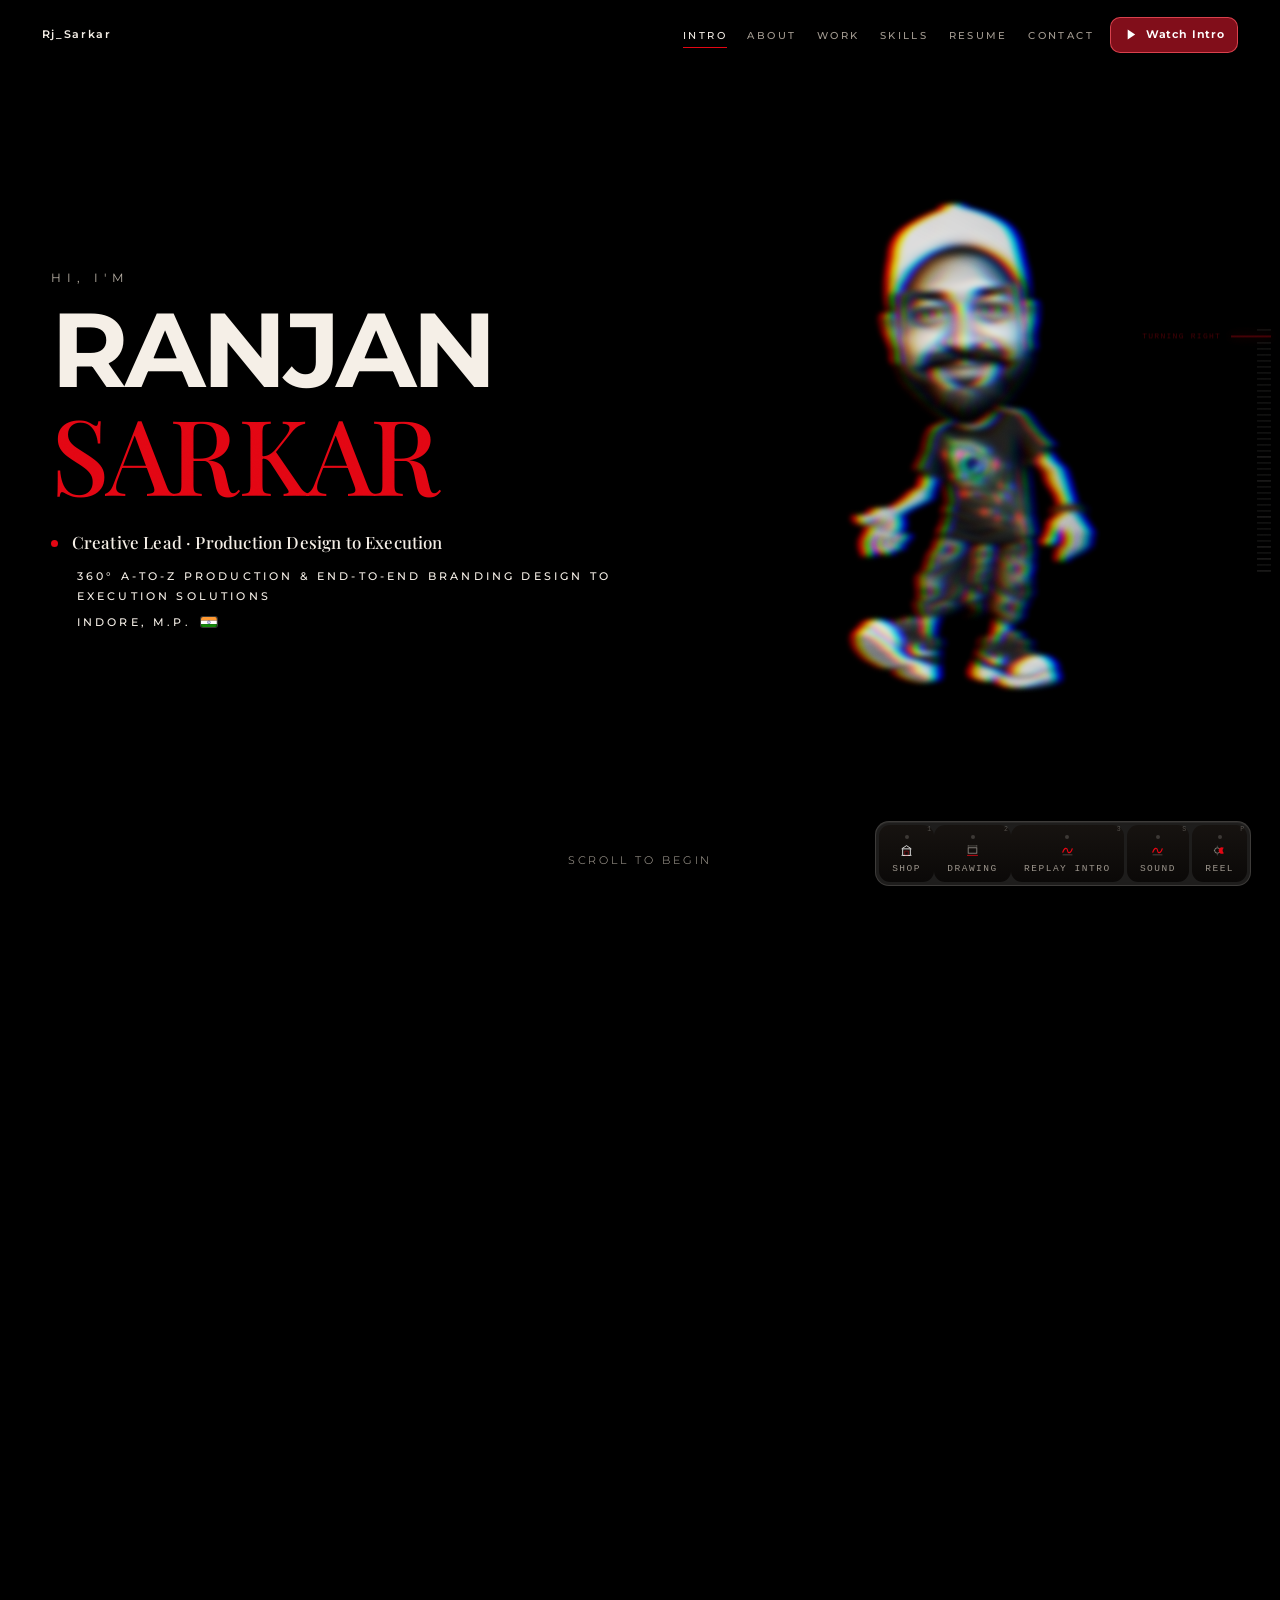
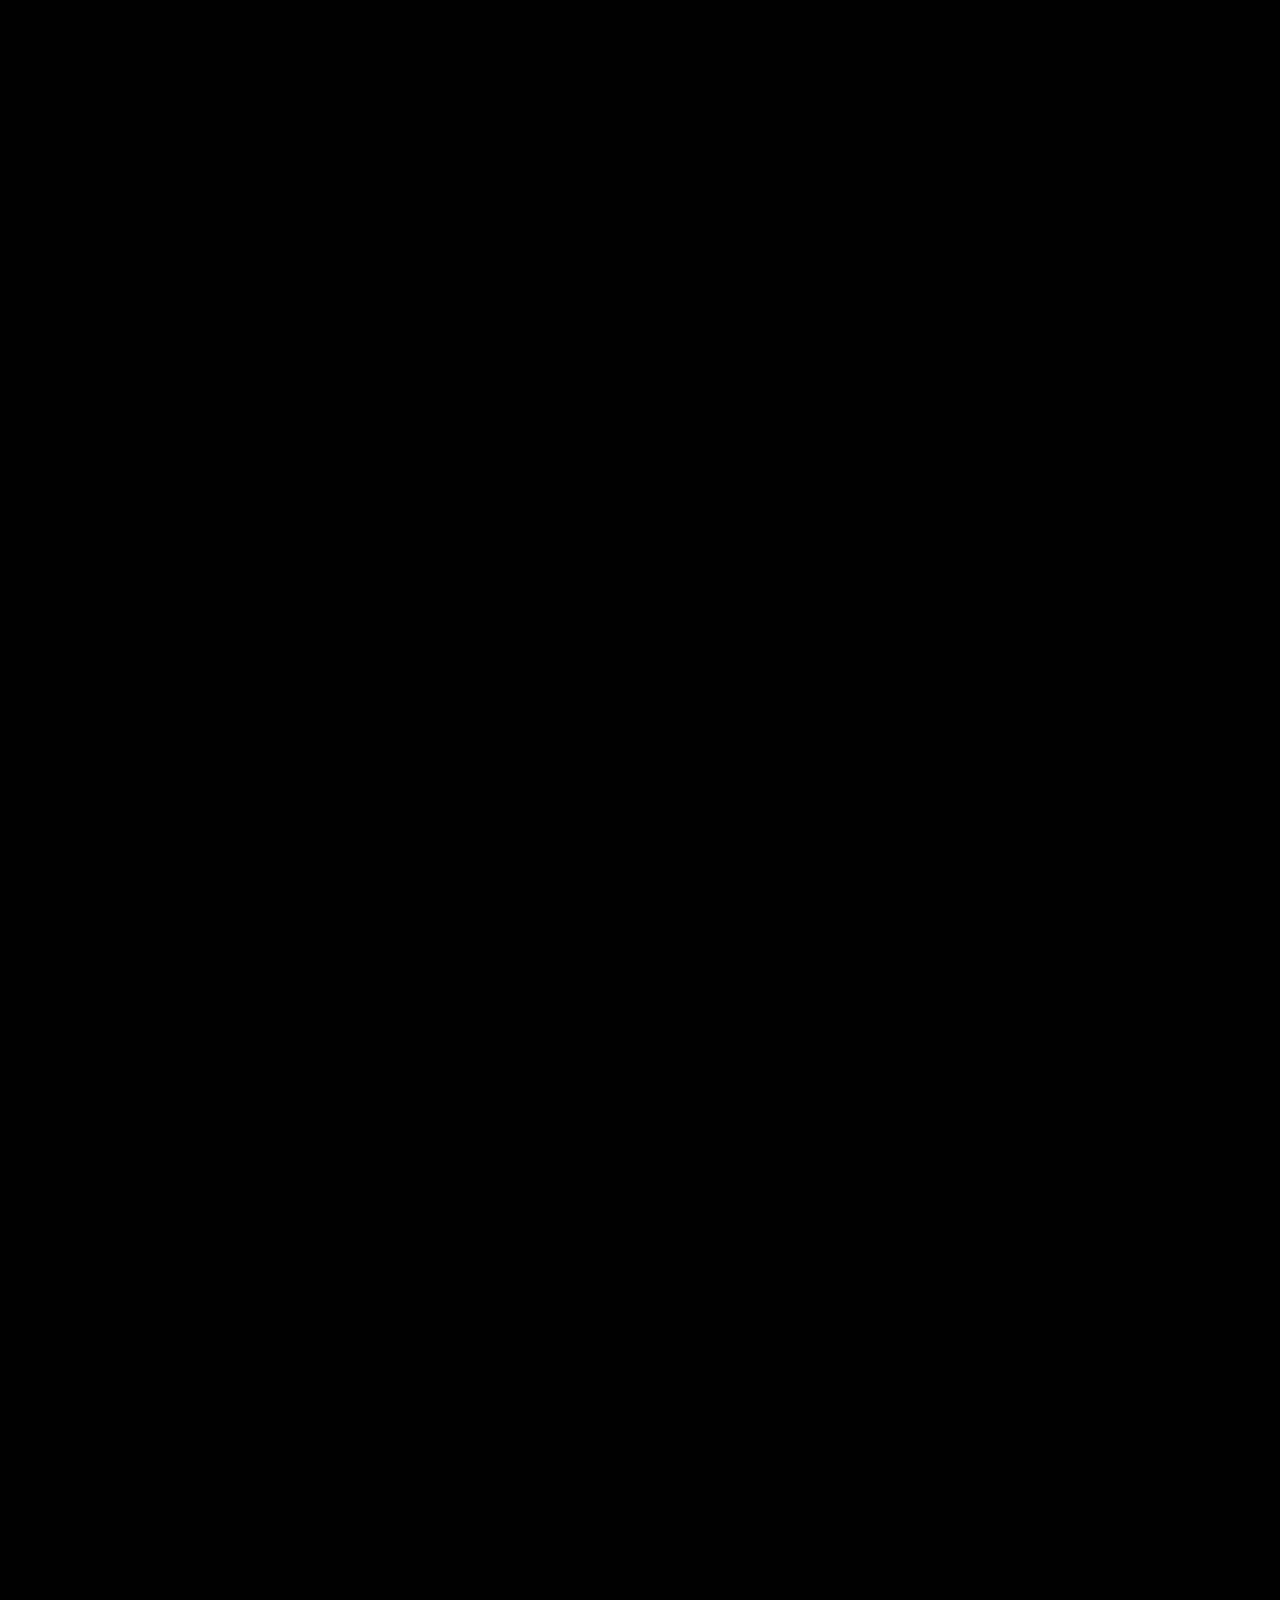
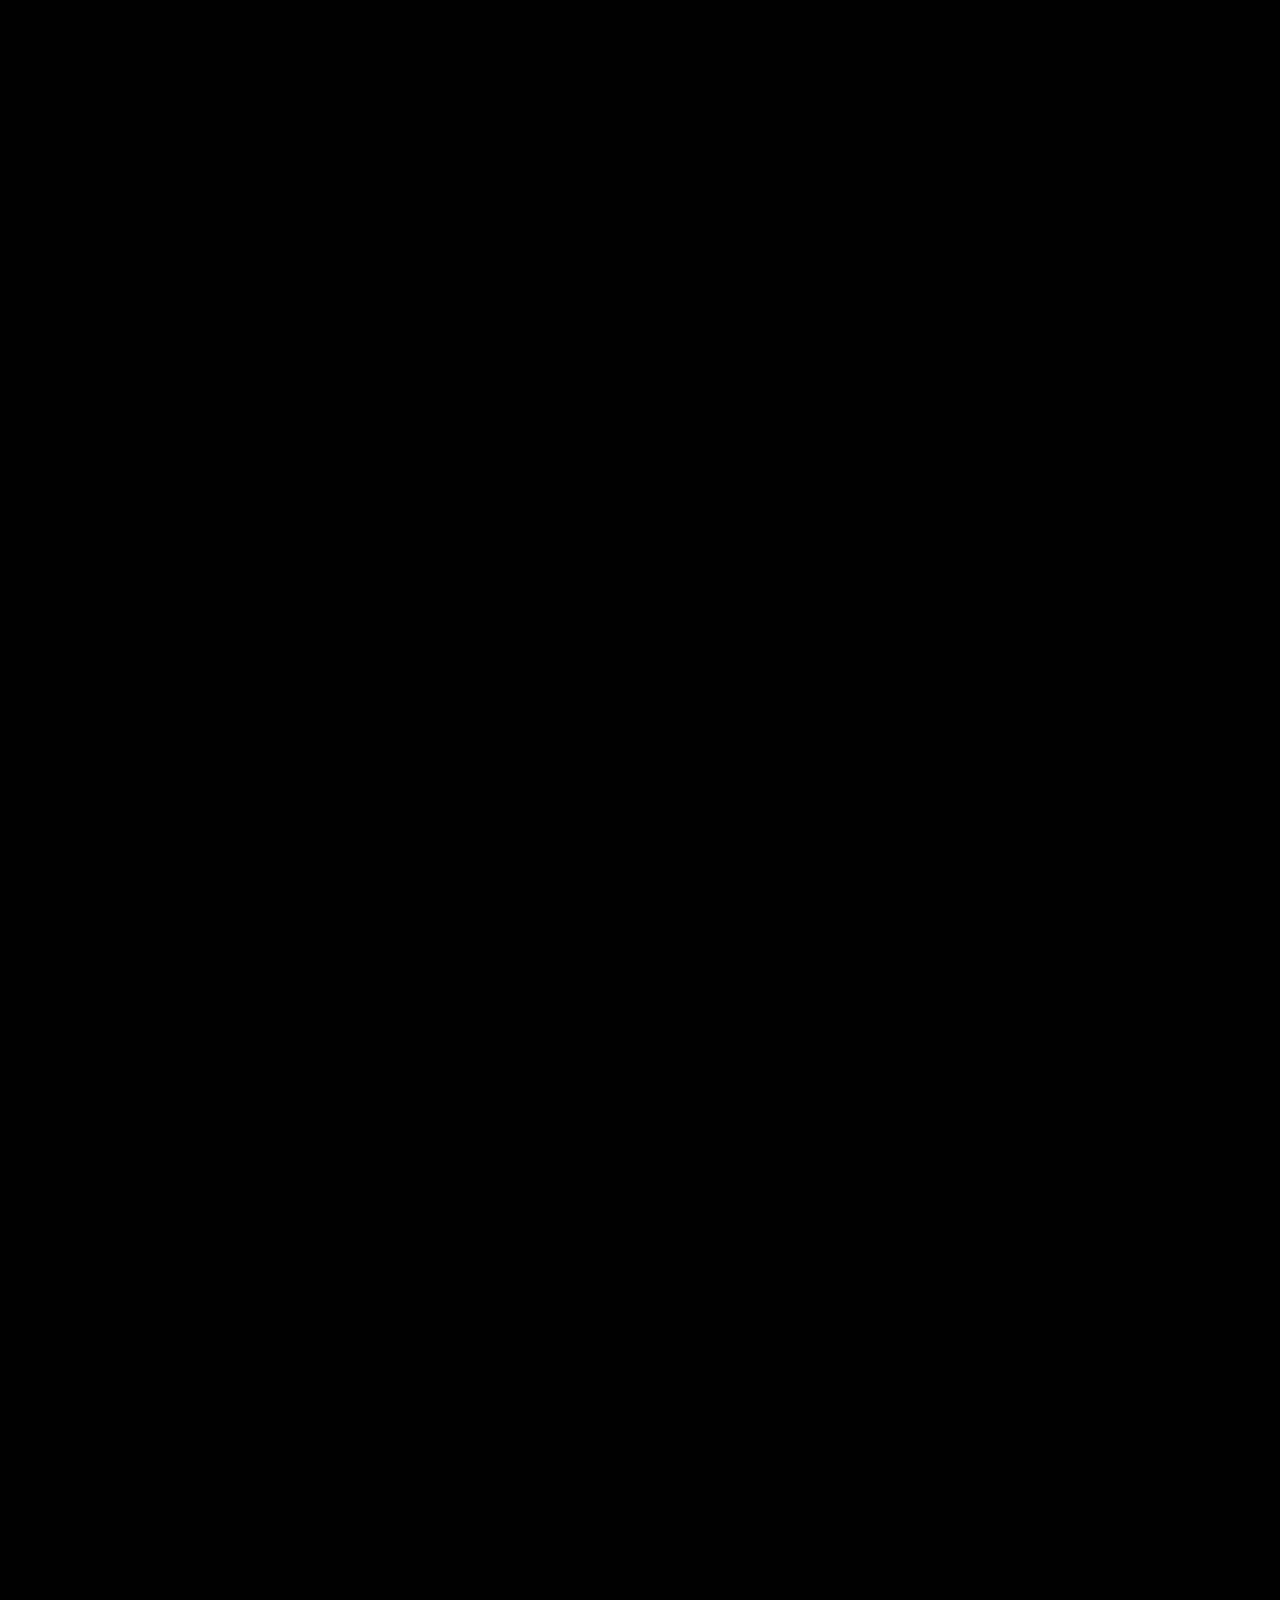
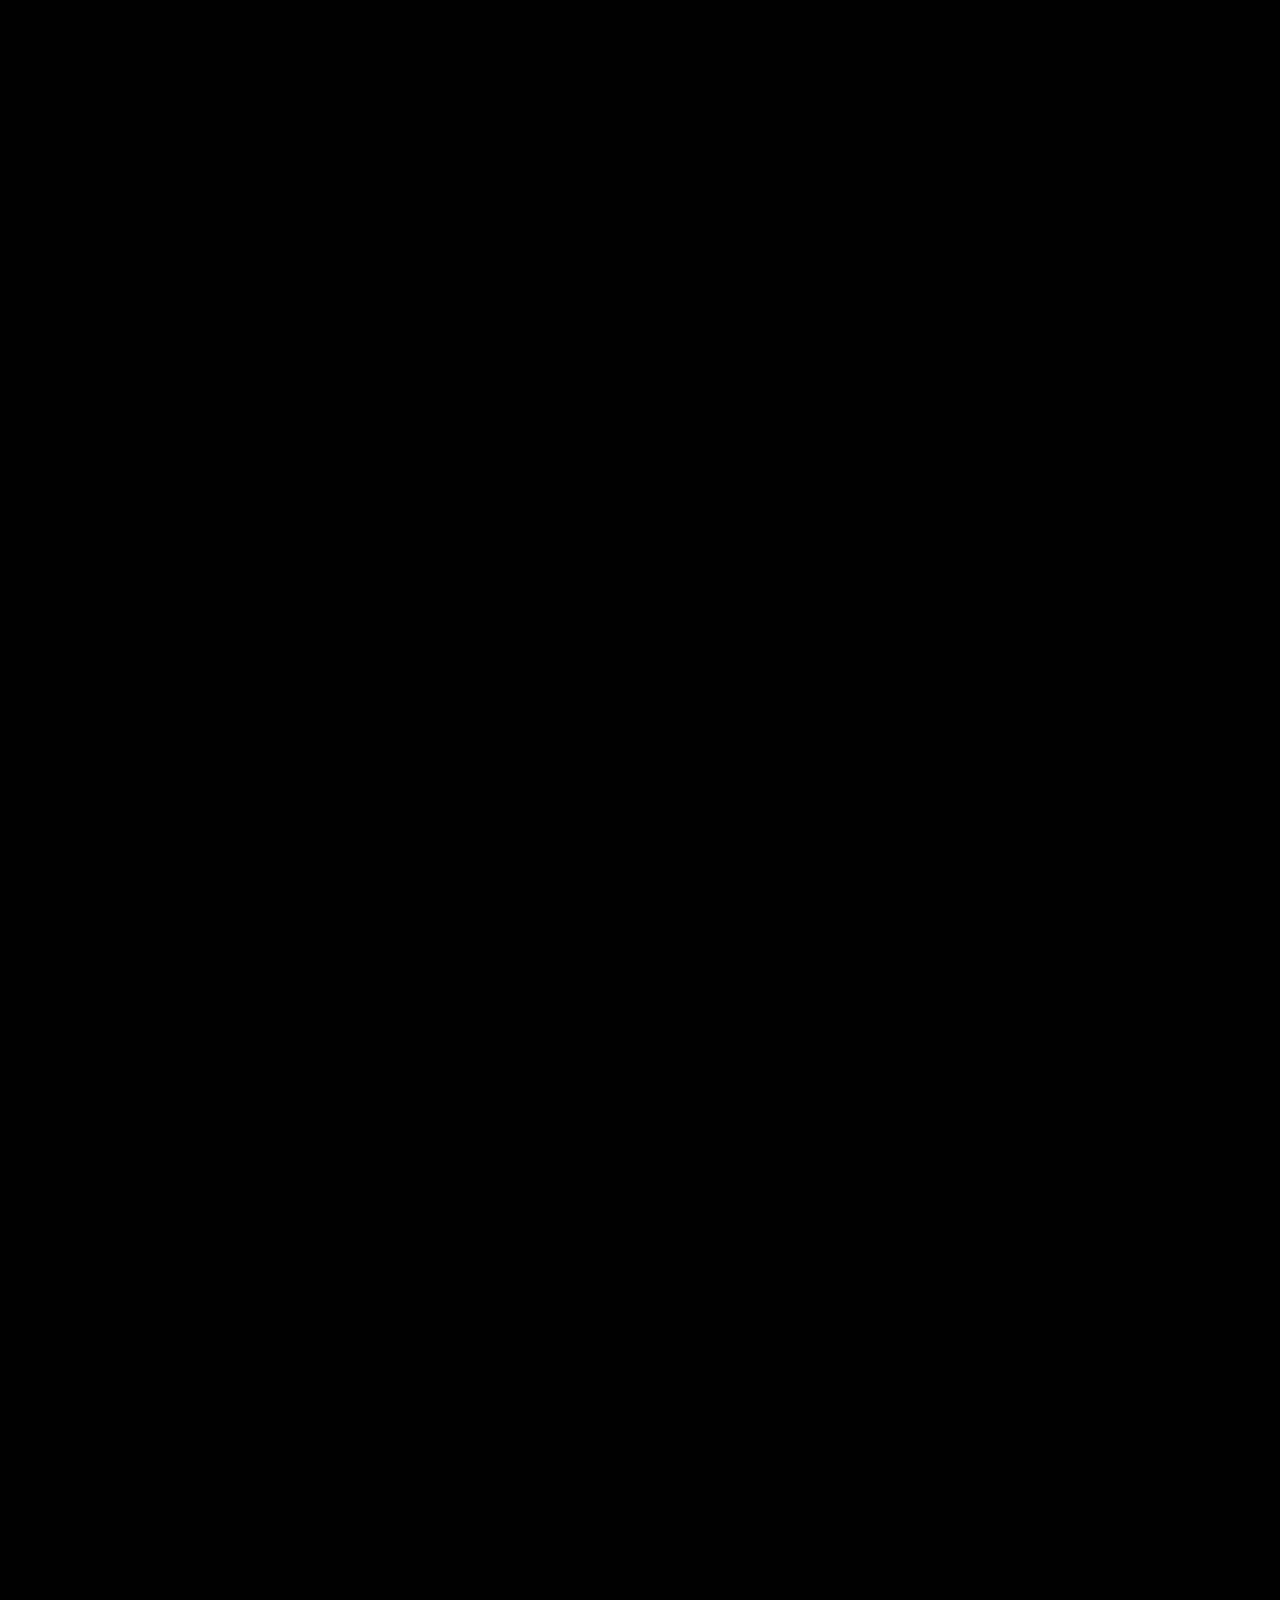
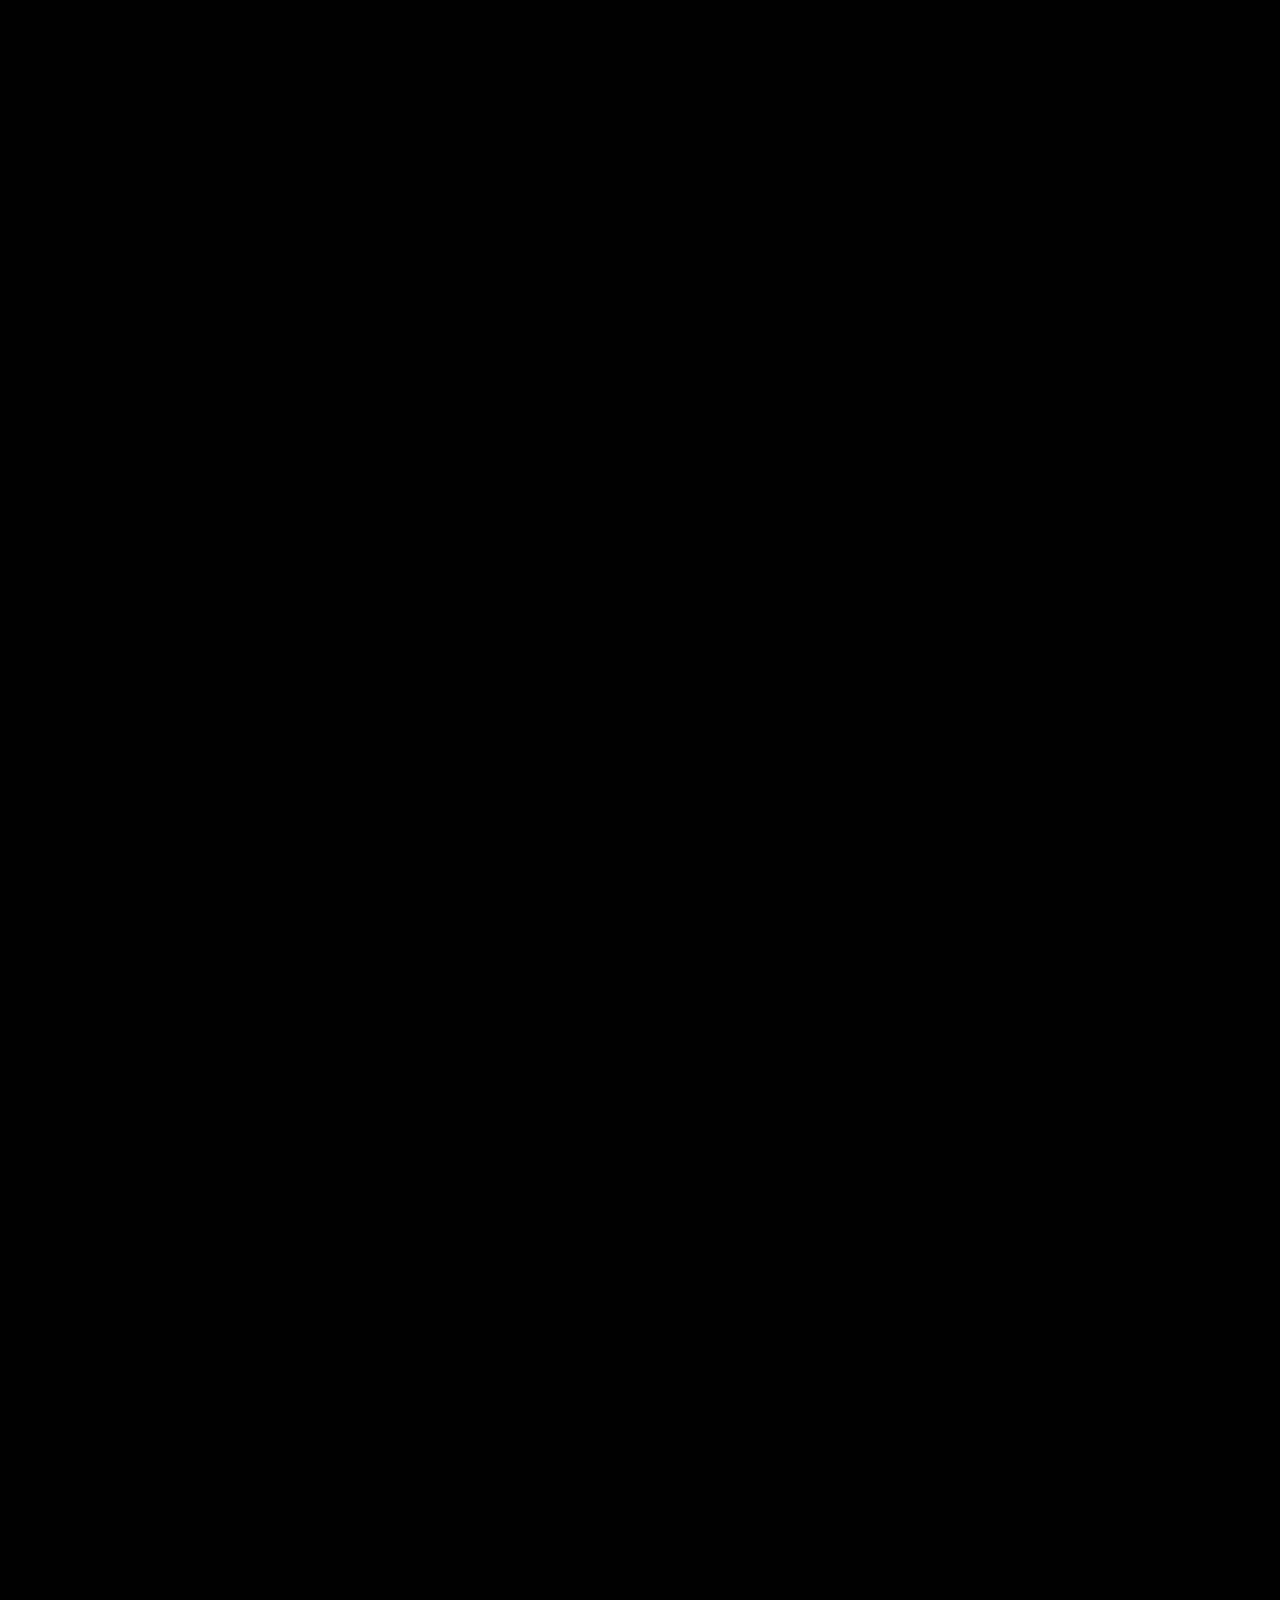
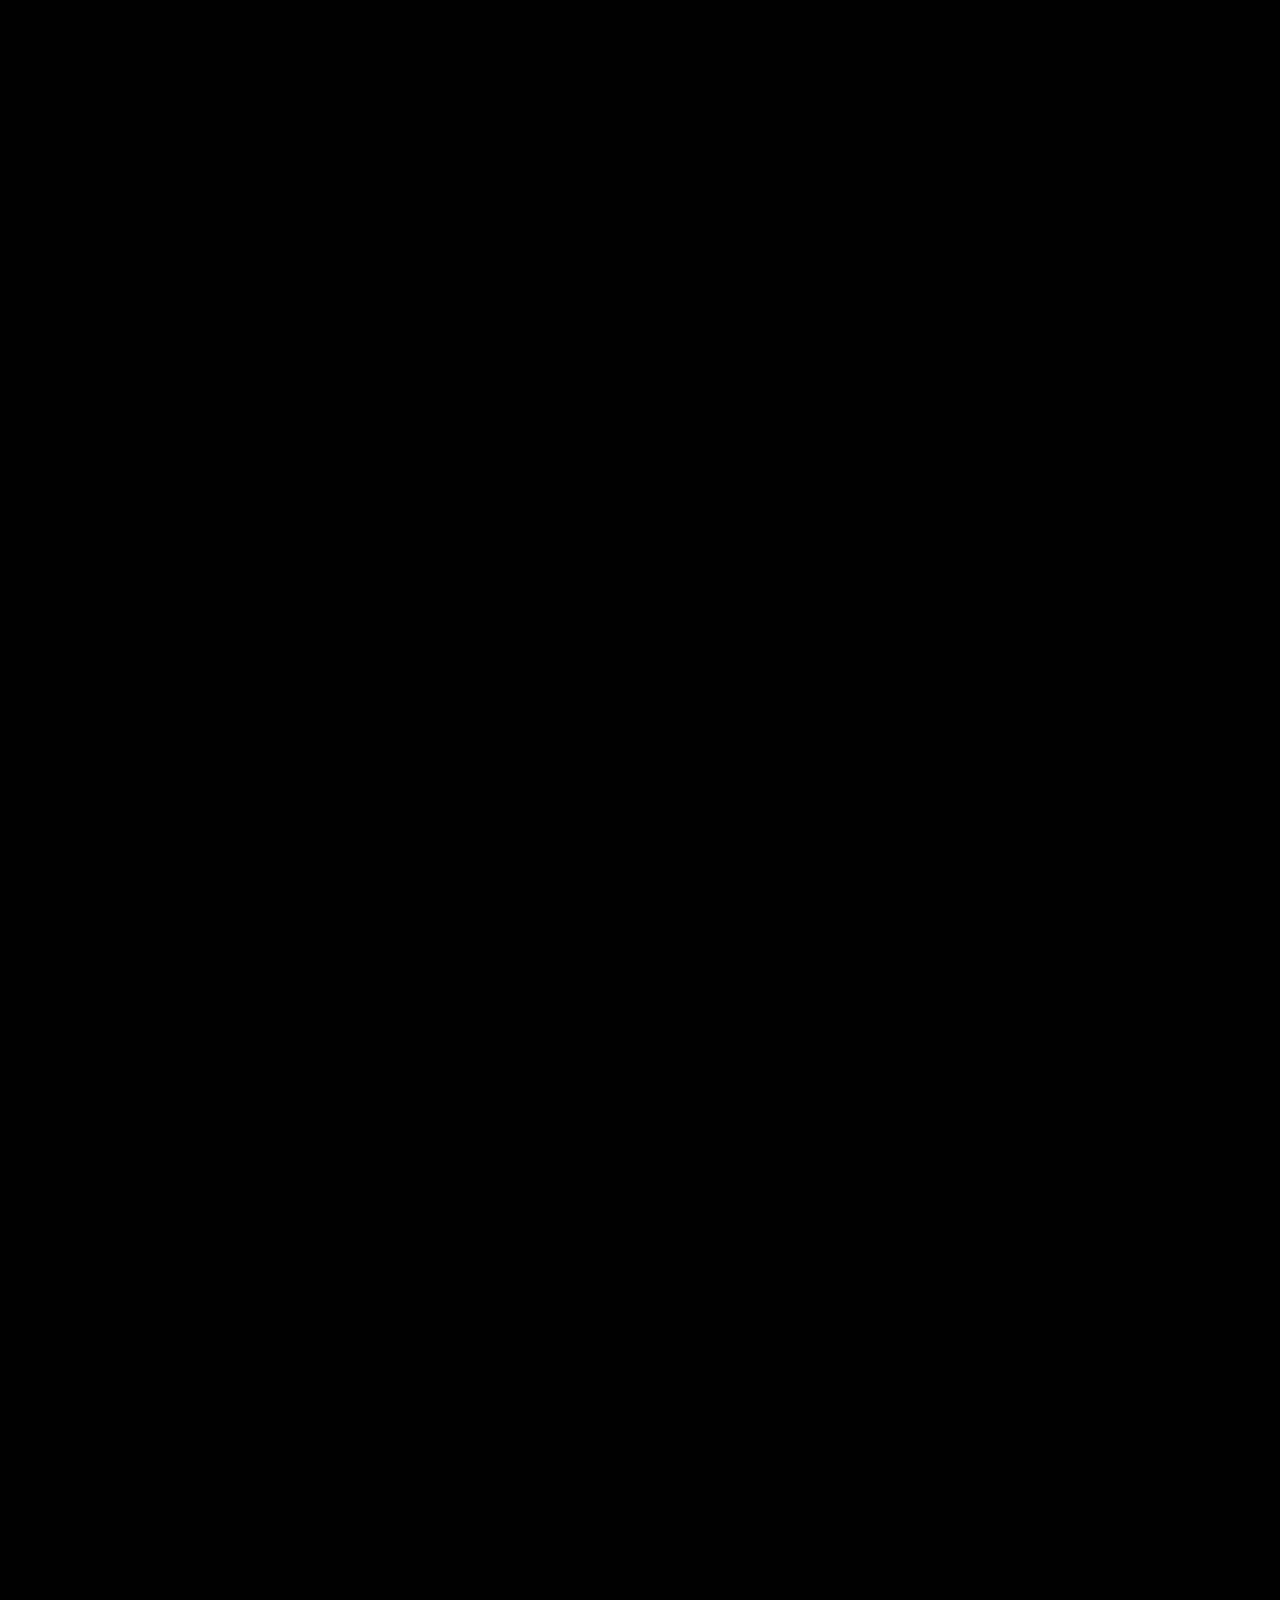
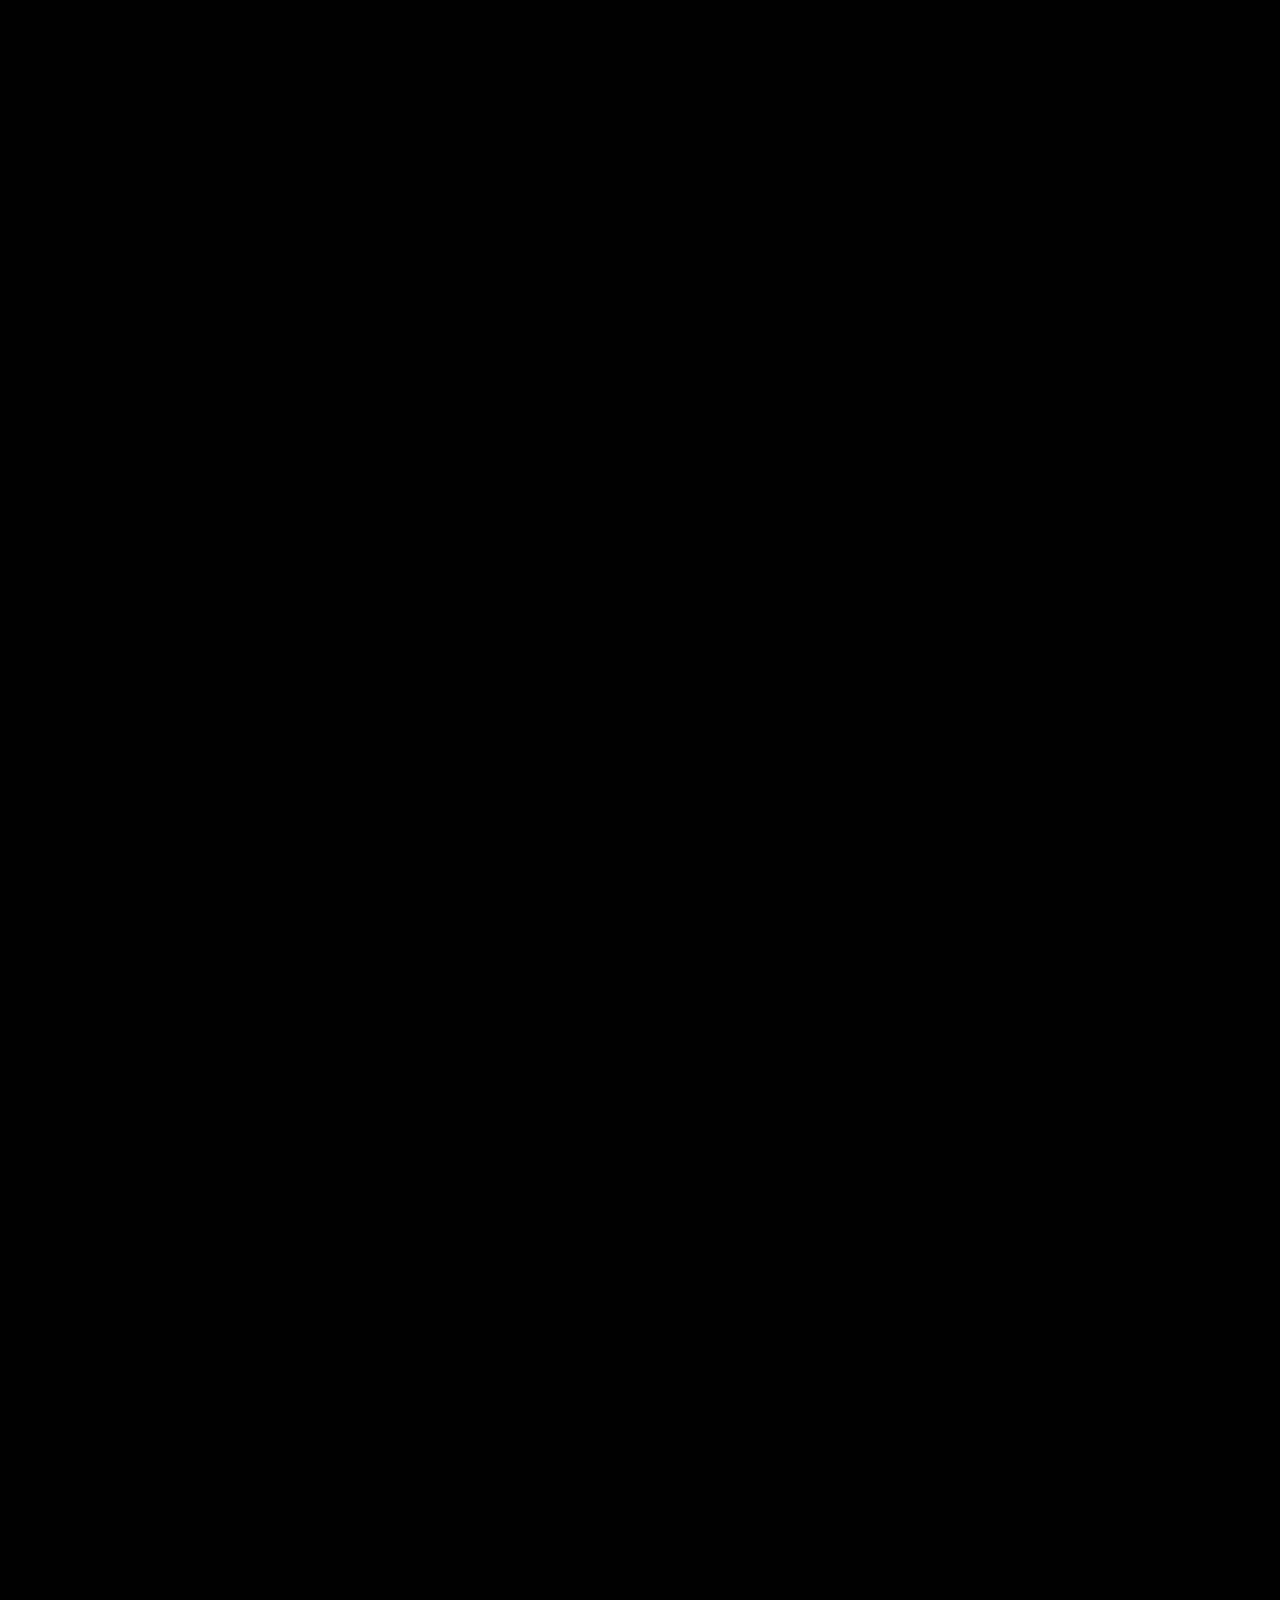
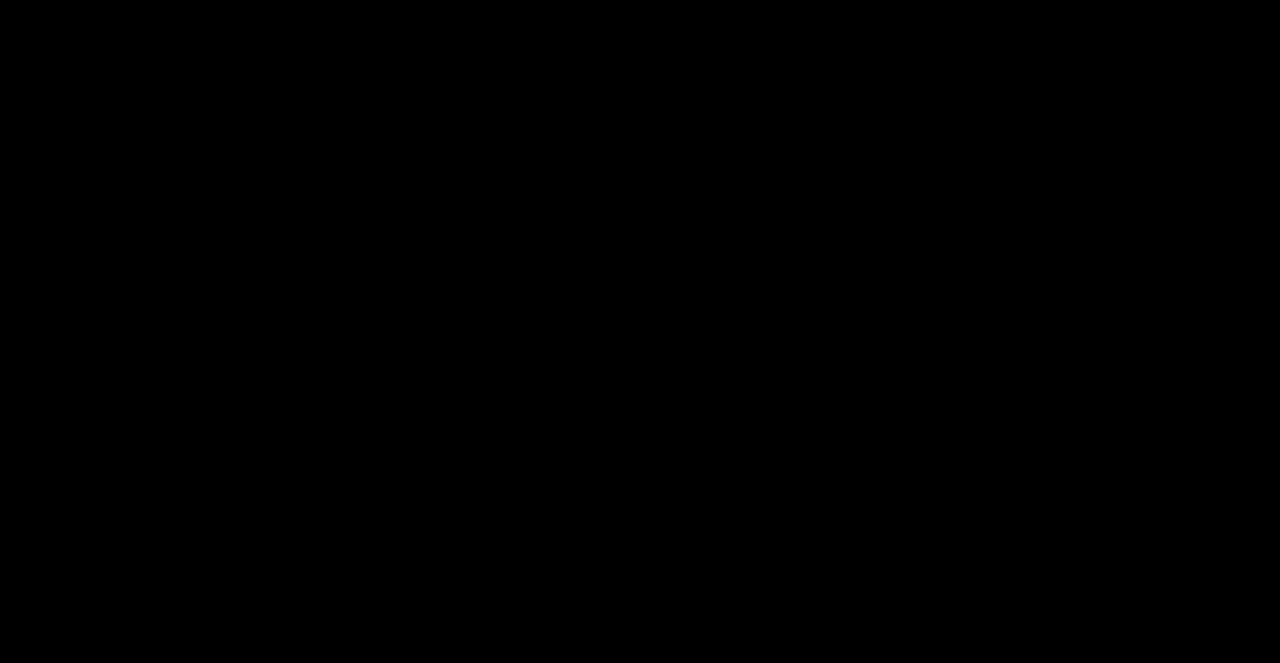
<file: index.html>
<!DOCTYPE html>
<html lang="en" data-rj-release="av-final-6">
<head>
<meta charset="utf-8">
<meta name="viewport" content="width=device-width,initial-scale=1,viewport-fit=cover">
<title>Ranjan Sarkar — Creative Lead, Design to Execution</title>
<meta name="description" content="Twelve years taking retail and environmental brand work from first sketch to installed, lit and inspected object.">
<meta name="theme-color" content="#0e0f11">
<meta name="color-scheme" content="dark">
<meta name="mobile-web-app-capable" content="yes">
<meta name="apple-mobile-web-app-capable" content="yes">
<meta name="apple-mobile-web-app-status-bar-style" content="black-translucent">
<meta name="format-detection" content="telephone=no">
<style>html{background:#0e0f11;color:#f9f6f0}html[data-rj-layout="desktop"]{background:#000}</style>
<script>
(function () {
  var root = document.documentElement;
  var narrow = '(max-width:780px)';
  var touchFirst = '(max-width:1440px) and (pointer:coarse)';
  var request = new URLSearchParams(location.search).get('view');
  var mobile = request === 'mobile' || (request !== 'desktop' && matchMedia(narrow + ', ' + touchFirst).matches);
  // Keep the same interface through phone rotation and Safari toolbar resizing.
  root.dataset.rjLayout = mobile ? 'mobile' : 'desktop';
  document.querySelector('meta[name="theme-color"]').content = mobile ? '#0e0f11' : '#000000';
  if (!mobile) {
    [['fonts/Montserrat-var.woff2','font'],['fonts/Playfair-var.woff2','font'],['media/frames/x0_back.webp','image']].forEach(function (v) {
      var l = document.createElement('link'); l.rel = 'preload'; l.as = v[1]; l.href = v[0];
      if (l.as === 'font') { l.crossOrigin = 'anonymous'; l.type = 'font/woff2'; }
      document.head.appendChild(l);
    });
  }
  var revision = '?v=' + root.dataset.rjRelease;
  var styles = mobile ? ['mobile.css' + revision] : ['style.css','enhance.css' + revision];
  styles.push('portfolio-ui.css' + revision);
  /* v1 — mobile hero enhancement layer (progress, character rig, site-log strip) */
  if (mobile) {
    styles.push('rj-mobile-hero.css' + revision);
    styles.push('rj-ph.css' + revision);
  }
  window.rjStyles = Promise.all(styles.map(function (url) {
    return new Promise(function (finish) {
      var l = document.createElement('link'); l.rel = 'stylesheet'; l.href = url;
      l.onload = finish; l.onerror = function () { console.error('Stylesheet unavailable:',url); finish(); }; document.head.appendChild(l);
    });
  }));
})();
</script>
<link rel="apple-touch-icon" href="media/apple-touch-icon.png">
<link rel="icon" href="data:image/svg+xml,<svg xmlns=%22http://www.w3.org/2000/svg%22 viewBox=%220 0 32 32%22><rect width=%2232%22 height=%2232%22 fill=%22%23000%22/><circle cx=%2216%22 cy=%2216%22 r=%227%22 fill=%22%23E30613%22/></svg>">

<!-- ░░ 2027 SEO / share graph — absolute URLs for the Rj_Portfolio Pages home ░░ -->
<link rel="canonical" href="https://rjsarkar83.github.io/Rj_Portfolio/">
<meta name="robots" content="index,follow,max-image-preview:large,max-snippet:-1">
<meta name="author" content="Ranjan Sarkar">
<meta name="keywords" content="retail signage designer, production designer India, brand identity, environmental branding, CNC signage engineering, Indore designer portfolio">
<meta property="og:type" content="website">
<meta property="og:site_name" content="Ranjan Sarkar — Portfolio">
<meta property="og:url" content="https://rjsarkar83.github.io/Rj_Portfolio/">
<meta property="og:title" content="Ranjan Sarkar — Creative Lead, Design to Execution">
<meta property="og:description" content="Twelve years taking retail and environmental brand work from first sketch to installed, lit and inspected object. 10,000+ retail signage, 150+ identities, 15+ sectors.">
<meta property="og:image" content="https://rjsarkar83.github.io/Rj_Portfolio/media/og.jpg?v=2">
<meta property="og:image:secure_url" content="https://rjsarkar83.github.io/Rj_Portfolio/media/og.jpg?v=2">
<meta property="og:image:type" content="image/jpeg">
<meta property="og:image:width" content="1200">
<meta property="og:image:height" content="630">
<meta property="og:image:alt" content="ArtViSiON — Ranjan Sarkar, Creative Lead Portfolio">
<meta property="og:locale" content="en_IN">
<meta name="twitter:card" content="summary_large_image">
<meta name="twitter:title" content="Ranjan Sarkar — Creative Lead, Design to Execution">
<meta name="twitter:description" content="360° A-to-Z production & end-to-end branding, design to execution. 10,000+ retail signage units, 150+ identities, 15+ sectors.">
<meta name="twitter:image" content="https://rjsarkar83.github.io/Rj_Portfolio/media/og.jpg?v=2">
<script type="application/ld+json">
{
  "@context": "https://schema.org",
  "@graph": [
    {
      "@type": "Person",
      "@id": "https://rjsarkar83.github.io/Rj_Portfolio/#ranjan",
      "name": "Ranjan Sarkar",
      "jobTitle": "Creative Lead · Production Design to Execution",
      "description": "Freelancing as ArtViSiON Production Design. Twelve years of retail merchandise working experience across advertising, branding, creative, designing and execution.",
      "email": "mailto:rjsarkar@icloud.com",
      "telephone": "+91-900-900-1551",
      "address": { "@type": "PostalAddress", "addressLocality": "Indore", "addressRegion": "Madhya Pradesh", "addressCountry": "IN" },
      "knowsAbout": ["Retail Signage", "Brand Identity", "Environmental Branding", "CNC Routing", "ACP Fabrication", "Signage Engineering", "Retail Rollout", "Vinyl & Large Format", "Quality Control"],
      "hasOccupation": { "@type": "Occupation", "name": "Production Designer", "occupationalCategory": "Design to Execution" },
      "sameAs": [
        "https://rjsarkar83.github.io/Brand_Designer/",
        "https://www.linkedin.com/in/rj-sarkar/",
        "https://www.behance.net/ranjansark83",
        "https://www.behance.net/artvision_p_design",
        "https://www.instagram.com/artvision_studion/",
        "https://www.facebook.com/ArtvisionDesign",
        "https://x.com/rj_sarkar83",
        "https://www.reddit.com/user/RjSarkar83/"
      ]
    },
    {
      "@type": "WebSite",
      "@id": "https://rjsarkar83.github.io/Rj_Portfolio/#site",
      "url": "https://rjsarkar83.github.io/Rj_Portfolio/",
      "name": "Ranjan Sarkar — Creative Lead, Design to Execution",
      "inLanguage": "en-IN",
      "about": { "@id": "https://rjsarkar83.github.io/Rj_Portfolio/#ranjan" }
    },
    {
      "@type": "ItemList",
      "name": "Five services, one pair of hands",
      "itemListElement": [
        { "@type": "ListItem", "position": 1, "name": "Advertising — Event design" },
        { "@type": "ListItem", "position": 2, "name": "Branding — National retail rollout" },
        { "@type": "ListItem", "position": 3, "name": "Creative — Startup identity" },
        { "@type": "ListItem", "position": 4, "name": "Designing — Architectural CNC" },
        { "@type": "ListItem", "position": 5, "name": "Execution — Digital–Physical integration" }
      ]
    }
  ]
}
</script>
</head>
<body>

<template id="rj-desktop-template">
<!-- ░░ loader ░░ -->
<div id="loader">
  <div class="ln" id="ldName"><span class="x-mt">RANJAN</span><br><em>SARKAR</em></div>
  <div class="bar"><i id="ldBar"></i></div>
  <div class="pc" id="ldPc">0%</div>
</div>

<!-- ░░ progress + nav ░░ -->
<div id="prog"></div>
<header id="bar">
  <div class="nm" id="barName">Rj_Sarkar</div>
  <nav id="nav"></nav>
  <button type="button" id="av-watch-intro" aria-haspopup="dialog" aria-controls="x-case" hidden>
    <svg viewBox="0 0 16 16" aria-hidden="true" focusable="false"><path d="M5 2.6 13 8 5 13.4Z" fill="currentColor"/></svg>
    <span>Watch Intro</span>
  </button>
</header>

<!-- ░░ the film ░░ -->
<div id="stage">
  <div id="film">
    <!-- .fr images injected by app.js -->
  </div>
  <div id="vig"></div>
</div>

<!-- ░░ sections ░░ -->
<section class="sec" id="s-intro"><div class="inner">
  <div class="hi">Hi, I'm</div>
  <div class="big"><span class="l1" id="n1">RANJAN</span><span class="l2" id="n2">SARKAR</span></div>
  <div class="rolerow">
    <span class="dot"></span>
    <span class="r" id="iRole"></span>
    <span class="st" id="iStatus"></span>
  </div>
</div></section>

<section class="sec" id="s-about"><div class="inner"><div class="ab">
  <div class="eyebrow">01 — About</div>
  <h2 id="aTitle"></h2>
  <p class="lead" style="margin-top:1rem" id="aText"></p>
  <div class="statrow" id="aStats"></div>
</div></div></section>

<section class="sec" id="s-work"><div class="inner">
  <div class="whead">
    <div class="eyebrow">02 — What I do</div>
    <h2 id="wTitle"></h2>
    <p class="rg-work-hint">Choose a pillar to enter the workshop</p>
  </div>
  <div class="cards" id="wCards"></div>
</div></section>

<section class="sec" id="s-skills"><div class="inner">
  <div class="eyebrow">03 — Capability</div>
  <h2>Drawing board<br>to dispatch bay.</h2>
  <div class="chips" id="sChips"></div>
</div></section>

<section class="sec" id="s-resume"><div class="inner"><div class="paper">
  <div class="eyebrow">04 — Résumé</div>
  <h3>Experience</h3><div id="rExp"></div>
  <a class="dl" id="rDl" href="#" download>Download résumé ↓</a>
  <div class="dl-group">
    <a class="dl dl-alt" href="https://drive.google.com/uc?export=download&amp;id=1TWtGa5bRPs5C4sbxI5YDWgn31OWbwNq7" target="_blank" rel="noopener">2015–2024 Job Experience · Mobile Portfolio ↓</a>
    <a class="dl dl-alt" href="https://drive.google.com/uc?export=download&amp;id=1QYb-_E0tlDq_3F5yMnijuTuCVgbPoyZi" target="_blank" rel="noopener">2015–2024 Job Experience · Desktop PPT Portfolio ↓</a>
    <a class="dl dl-wa" href="https://wa.me/919009001551?text=Hi%20Ranjan%2C%20I%20want%20to%20provide%20new%20work%20for%20ArtViSiON%20Freelancing%20Services." target="_blank" rel="noopener">Now ∞ ArtViSiON Freelancing Services Portfolio ↗</a>
  </div>
</div></div></section>

<section class="sec" id="s-contact"><div class="inner">
  <div class="eyebrow">05 — Contact</div>
  <div class="ctitle" id="cTitle"></div>
  <a class="cmail" id="cMail" href="#"></a>
  <div class="clinks" id="cLinks"></div>
</div></section>

<svg id="frameSvg" preserveAspectRatio="none"><rect id="frameRect" rx="10"/></svg>

<div id="angle"><i></i><span id="angleT"></span></div>
<div class="hint" id="hint">Scroll to begin</div>

<!-- ░░ scroll runway ░░ -->
<div id="runway"></div>
</template>

<template id="rj-mobile-template">
<svg class="m-symbols" xmlns="http://www.w3.org/2000/svg" aria-hidden="true" focusable="false" width="0" height="0">
  <symbol id="mi-home" viewBox="0 0 24 24"><path d="m3 10 9-7 9 7v9a2 2 0 0 1-2 2h-4v-6H9v6H5a2 2 0 0 1-2-2z"/></symbol>
  <symbol id="mi-work" viewBox="0 0 24 24"><rect x="3" y="7" width="18" height="14" rx="2.5"/><path d="M8 7V5a2 2 0 0 1 2-2h4a2 2 0 0 1 2 2v2M3 12a18 18 0 0 0 18 0m-9 1v2"/></symbol>
  <symbol id="mi-about" viewBox="0 0 24 24"><circle cx="12" cy="7.5" r="4"/><path d="M4 21v-1a6 6 0 0 1 6-6h4a6 6 0 0 1 6 6v1"/></symbol>
  <symbol id="mi-contact" viewBox="0 0 24 24"><path d="M21 11.5a8.7 8.7 0 0 1-8.9 8.5 9.3 9.3 0 0 1-3.5-.7L4 21l1.4-4.4A8.2 8.2 0 0 1 3 11.5 8.8 8.8 0 0 1 12 3a8.8 8.8 0 0 1 9 8.5Z"/><path d="M8 11.5h.1m3.9 0h.1m3.9 0h.1" stroke-width="2.5"/></symbol>
  <symbol id="mi-right" viewBox="0 0 24 24"><path d="M4 12h15m-6-6 6 6-6 6"/></symbol>
  <symbol id="mi-out" viewBox="0 0 24 24"><path d="M6 18 18 6M8 6h10v10"/></symbol>
  <symbol id="mi-back" viewBox="0 0 24 24"><path d="m14.5 5.5-7 6.5 7 6.5"/></symbol>
  <symbol id="mi-play" viewBox="0 0 24 24"><path d="M8 4.9a.8.8 0 0 0-1.2.7v12.8a.8.8 0 0 0 1.2.7l10.1-6.4a.8.8 0 0 0 0-1.4z" fill="currentColor" stroke="none"/></symbol>
  <symbol id="mi-close" viewBox="0 0 24 24"><path d="m6 6 12 12M18 6 6 18"/></symbol>
  <symbol id="mi-download" viewBox="0 0 24 24"><path d="M12 3v12m-4-4 4 4 4-4M5 16v4h14v-4"/></symbol>
  <symbol id="mi-mail" viewBox="0 0 24 24"><rect x="3" y="5" width="18" height="14" rx="3"/><path d="m4 7 8 6 8-6"/></symbol>
</svg>
<a class="m-skip" href="#m-main">Skip to content</a>
<header class="m-header">
  <div class="m-wrap m-header-inner">
    <a class="m-brand" href="#home" aria-label="Ranjan Sarkar — Home">
      <span class="m-mark"><img src="media/artvision-mobile/mark-rj.svg" width="30" height="25" alt="Ranjan Sarkar"></span>
      <span class="m-wordmark"><strong>Ranjan Sarkar</strong><small>ArtViSiON Production Design</small></span>
    </a>
    <div class="m-case-header" hidden><a class="m-circle" href="#work" data-case-back aria-label="Back to selected work"><svg aria-hidden="true"><use href="#mi-back"/></svg></a><span><small>Selected work</small><strong id="m-case-header-name"></strong></span></div>
    <a class="m-circle m-header-contact" href="#contact" aria-label="Contact Ranjan"><svg aria-hidden="true"><use href="#mi-out"/></svg></a>
  </div>
</header>
<main id="m-main" class="m-wrap m-main" tabindex="-1">
  <section data-m-page="home" aria-labelledby="m-home-title">
    <div class="m-hero">
      <p class="m-kicker"><span class="m-signal"></span> Creative lead <span class="m-slash">/</span> Indore, India</p>
      <h1 class="m-display" id="m-home-title" tabindex="-1">Design to<br>execution<span class="m-red">.</span></h1>
      <p class="m-hero-copy">Brand identity, retail signage and production design. From first sketch to finished build.</p>
      <div class="m-actions m-hero-actions">
        <a class="m-btn m-primary" href="#work">Explore work <svg aria-hidden="true"><use href="#mi-right"/></svg></a>
        <button class="m-btn m-secondary" type="button" data-m-intro aria-haspopup="dialog" aria-controls="m-film"><svg aria-hidden="true"><use href="#mi-play"/></svg> Watch Intro</button>
      </div>
    </div>
    <div class="m-character" id="m-character">
      <button type="button" class="m-character-stage" id="m-char-stage" aria-label="Replay Ranjan Sarkar character animation">
        <img id="m-char-img" src="media/frames/x2_front_m.webp" width="720" height="960" alt="Ranjan Sarkar animated character — 360 degree turn, jump and wave" fetchpriority="high" decoding="async">
        <span class="m-character-badge"><i></i> LIVE · 360°</span>
        <span class="m-character-angle" id="m-char-angle">0° front</span>
      </button>
      <p class="m-character-cap"><strong>Myself — Ranjan Sarkar</strong><span>360° turn · jump · wave — tap character to replay</span></p>
    </div>
    <button class="m-cover" type="button" data-m-intro aria-label="Watch the ArtViSiON Intro" data-intro-cover aria-haspopup="dialog" aria-controls="m-film">
      <img src="media/artvision-mobile/working-line-cover.webp" width="1120" height="674" alt="" fetchpriority="high" decoding="async">
      <span class="m-cover-copy"><span class="m-cover-label"><i></i> STUDIO FILM</span><strong>The<br>Working Line</strong><span class="m-cover-time"><i><svg aria-hidden="true"><use href="#mi-play"/></svg></i> <span data-intro-duration></span></span></span>
    </button>
    <div class="m-section-head m-home-work-head"><div><p class="m-kicker">01 <span class="m-slash">/</span> Portfolio</p><h2>Selected work</h2></div><a class="m-text-link" href="#work">View all <svg aria-hidden="true"><use href="#mi-right"/></svg></a></div>
    <div id="m-featured"></div>
    <div class="m-home-foot"><p>A brand should work on a sheet, on a wall and on site.</p><a class="m-text-link" href="#about">About the practice <svg aria-hidden="true"><use href="#mi-right"/></svg></a></div>
  </section>
  <section data-m-page="work" aria-labelledby="m-work-title" hidden>
    <div class="m-page-lead"><p class="m-kicker"><span class="m-signal"></span> 02 <span class="m-slash">/</span> What I do</p><h1 id="m-work-title" class="m-display m-sub-display" tabindex="-1">Five service pillars<span class="m-red">.</span></h1><p>Choose a discipline to enter the workshop and see how the work goes from first measurements to final installation.</p></div>
    <div class="m-section-rule"><span>THE CASE STUDIES</span><span>01–05</span></div>
    <div id="m-work-cards" class="m-cards"></div>
  </section>
  <section data-m-page="case" aria-labelledby="m-case-title" hidden>
    <div id="m-workshop-gallery" class="rg-mobile"></div>
    <nav class="m-case-links" aria-label="Return to work"><a class="m-btn m-secondary" href="#work" data-case-back>All five services</a></nav>
  </section>
  <section data-m-page="about" aria-labelledby="m-about-title" hidden>
    <div class="m-page-lead"><p class="m-kicker"><span class="m-signal"></span> 02 <span class="m-slash">/</span> The practice</p><h1 id="m-about-title" class="m-display m-about-title" tabindex="-1">About Ranjan<span class="m-red">.</span></h1><p id="m-about-strap" class="m-quote"></p><p id="m-about-bio"></p></div>
    <div class="m-stats" id="m-stats"></div>
    <section class="m-info" aria-labelledby="m-exp-title">
      <div class="m-section-head"><div><p class="m-kicker">On site &amp; in studio</p><h2 id="m-exp-title">Experience</h2></div></div>
      <div id="m-experience" class="m-timeline"></div>
      <a id="m-resume" class="m-btn m-secondary m-resume" href="media/resume.pdf" download>Download résumé <svg aria-hidden="true"><use href="#mi-download"/></svg></a>
      <div class="m-resume-extra">
        <a class="m-btn m-secondary" href="https://drive.google.com/uc?export=download&amp;id=1TWtGa5bRPs5C4sbxI5YDWgn31OWbwNq7" target="_blank" rel="noopener">2015–2024 Job Experience · Mobile Portfolio <svg aria-hidden="true"><use href="#mi-download"/></svg></a>
        <a class="m-btn m-secondary" href="https://drive.google.com/uc?export=download&amp;id=1QYb-_E0tlDq_3F5yMnijuTuCVgbPoyZi" target="_blank" rel="noopener">2015–2024 Job Experience · Desktop PPT Portfolio <svg aria-hidden="true"><use href="#mi-download"/></svg></a>
        <a class="m-btn m-resume-wa" href="https://wa.me/919009001551?text=Hi%20Ranjan%2C%20I%20want%20to%20provide%20new%20work%20for%20ArtViSiON%20Freelancing%20Services." target="_blank" rel="noopener">Now ∞ ArtViSiON Freelancing Services Portfolio <svg aria-hidden="true"><use href="#mi-out"/></svg></a>
      </div>
    </section>
    <section class="m-info" aria-labelledby="m-skills-title"><div class="m-section-head"><div><p class="m-kicker">Drawing board to dispatch</p><h2 id="m-skills-title">Capabilities</h2></div></div><ul id="m-skills" class="m-chips"></ul></section>
  </section>
  <section data-m-page="contact" aria-labelledby="m-contact-title" hidden>
    <div class="m-page-lead m-contact-lead"><p class="m-kicker"><span class="m-signal"></span> 03 <span class="m-slash">/</span> Direct line</p><h1 id="m-contact-title" class="m-display m-sub-display" tabindex="-1">Let’s build<br>something real<span class="m-red">.</span></h1><p>Tell me the city, share a few site photos, and add approximate dimensions and your deadline. I’ll use that to scope the first conversation.</p></div>
    <div class="m-contact-card"><p class="m-kicker">Start a conversation</p><div class="m-actions"><a class="m-btn m-primary" id="m-whatsapp" href="https://wa.me/919009001551" target="_blank" rel="noopener">WhatsApp <svg aria-hidden="true"><use href="#mi-out"/></svg></a><a class="m-btn m-secondary" id="m-email" href="mailto:rjsarkar@icloud.com"><svg aria-hidden="true"><use href="#mi-mail"/></svg> Email me</a></div><div class="m-contact-rows" id="m-direct-links"></div></div>
    <section class="m-info"><div class="m-section-head"><div><p class="m-kicker">Elsewhere</p><h2>Find me online</h2></div></div><div id="m-social" class="m-link-grid"></div><details class="m-details"><summary>ArtViSiON ecosystem <svg aria-hidden="true"><use href="#mi-down"/></svg></summary><div id="m-ecosystem" class="m-link-grid"></div></details></section>
  </section>
  <footer class="m-footer"><span>ArtViSiON Production Design</span><span>Indore · India</span></footer>
</main>
<nav id="m-tabbar" class="m-tabbar" aria-label="Portfolio navigation">
  <a href="#home" data-m-tab="home" aria-current="page"><span class="m-tab-icon"><svg aria-hidden="true"><use href="#mi-home"/></svg></span><span>Home</span></a>
  <a href="#work" data-m-tab="work"><span class="m-tab-icon"><svg aria-hidden="true"><use href="#mi-work"/></svg></span><span>Work</span></a>
  <a href="#about" data-m-tab="about"><span class="m-tab-icon"><svg aria-hidden="true"><use href="#mi-about"/></svg></span><span>About</span></a>
  <a href="#contact" data-m-tab="contact"><span class="m-tab-icon"><svg aria-hidden="true"><use href="#mi-contact"/></svg></span><span>Contact</span></a>
</nav>
<dialog id="m-film" class="m-film" aria-modal="true" aria-labelledby="m-film-title" aria-describedby="m-film-note">
  <div class="m-film-handle" aria-hidden="true"></div>
  <div class="m-film-header"><div><p class="m-kicker"><span class="m-signal"></span> Studio film <span class="m-slash">/</span> <span data-intro-duration></span></p><h2 id="m-film-title">ArtViSiON Introduction</h2></div><button type="button" class="m-circle m-film-x" aria-label="Close Intro" autofocus><svg aria-hidden="true"><use href="#mi-close"/></svg></button></div>
  <div class="m-film-body">
    <div class="m-film-player"><video id="m-film-video" playsinline webkit-playsinline preload="none" tabindex="0" width="640" height="360" aria-label="ArtViSiON Introduction, Hindi edition">Your browser does not support embedded video.</video>
      <button type="button" class="m-film-play" id="m-film-play"><svg aria-hidden="true"><use href="#mi-play"/></svg><span>Play video</span></button>
    </div>
    <div class="m-film-options"><p class="m-film-edition" id="m-film-edition">Bharat edition</p>
      <div class="m-film-language" role="group" aria-label="Film language" data-intro-language-slot></div>
      <div class="av-film-chapters" role="group" aria-label="Jump to a technical chapter" data-intro-chapter-slot></div>
      <p class="m-film-note" id="m-film-note">Language changes the picture and the narration.</p>
      <p id="m-film-status" class="m-film-status" role="status" hidden></p>
      <a class="m-btn m-secondary m-film-explore" href="#work" id="m-film-explore">Explore work <svg aria-hidden="true"><use href="#mi-right"/></svg></a>
    </div>
  </div>
</dialog>
</template>
<!-- One HTML title sequence, mounted in the active Intro layout. -->
<template id="av-intro-titles">
  <section class="av-prelude" aria-label="ArtViSiON opening titles" hidden>
    <header class="ap-header" aria-hidden="true">
      <span class="ap-eyebrow"><i></i> Studio titles</span><span><b data-av-number></b> <span class="ap-muted">/</span> <span data-av-total></span></span>
    </header>
    <div class="ap-stage">
      <article class="ap-slide ap-studio" data-av-name="Studio" data-av-hold="6000" hidden>
        <h2 class="ap-identity ap-rise"><span class="ap-infinity"><img src="media/artvision-mobile/mark-rj.svg" alt="" width="42" height="35"></span> <span>ArtViSi<span class="ap-on">ON</span>:</span> <small>PRODUCTion DESiGN</small></h2>
        <div class="ap-promise ap-rise"><strong>360°</strong> <p><span>A-to-Z</span> Production &amp; <span>End-to-End</span> Branding Design to Execution Solutions.</p></div>
        <p class="ap-pillars ap-rise"><span class="ap-arrow" aria-hidden="true">➤</span> <span>• ADVERTiSiNG</span> <span>• BRANDiNG</span> <span>• CREATiVE</span> <span>• DESiGNiNG</span> <span>• EXECUTiON</span> <span class="ap-arrow" aria-hidden="true">- ➤</span></p>
      </article>
      <article class="ap-slide" data-av-name="Services" data-av-hold="6500" hidden>
        <h2 class="ap-display ap-rise">Design to <em>execution.</em></h2>
        <ul class="ap-grid ap-services">
          <li class="ap-card ap-rise"><span class="ap-code" aria-hidden="true">01</span><div><h3>Brand Identity</h3><p>Logo, Colour &amp; Guideline</p></div></li>
          <li class="ap-card ap-rise"><span class="ap-code" aria-hidden="true">02</span><div><h3>Digital &amp; Print</h3><p>Social Media &amp; Campaign Artwork</p></div></li>
          <li class="ap-card ap-rise"><span class="ap-code" aria-hidden="true">03</span><div><h3>Retail &amp; Signage</h3><p>Storefront Graphics &amp; Display</p></div></li>
          <li class="ap-card ap-rise"><span class="ap-code" aria-hidden="true">04</span><div><h3>Packaging &amp; Event</h3><p>Pack Layout BACKDROP &amp; STANDEE</p></div></li>
        </ul>
      </article>
      <article class="ap-slide" data-av-name="Files" data-av-hold="5100" hidden>
        <h2 class="ap-display ap-rise">Ready to <em>produce.</em></h2>
        <ul class="ap-grid ap-files">
          <li class="ap-card ap-rise"><div class="ap-file-mark ap-ink" aria-hidden="true"></div><div><h3>CMYK PRINT</h3><p>Print-ready artwork</p></div></li>
          <li class="ap-card ap-rise"><svg class="ap-file-mark" aria-hidden="true" viewBox="0 0 48 24" width="48" height="24"><path d="M1 19h15V5h12l8 14h11M16 2v4m20 14v3"/></svg><div><h3>CNC/LASER DXF</h3><p>File for cutting</p></div></li>
          <li class="ap-card ap-rise"><svg class="ap-file-mark" aria-hidden="true" viewBox="0 0 48 24" width="48" height="24"><path d="M5 5h38m0 9H5M5 1v22M43 1v22M2 8l6-6m32 6 6-6M13 19h22"/></svg><div><h3>VENDOR SPECS</h3><p>Dimensions, materials, and drawings</p></div></li>
        </ul>
      </article>
    </div>
    <footer class="ap-footer">
      <div class="ap-steps" role="group" aria-label="Opening title screens" data-av-steps></div>
      <div class="ap-controls">
        <button type="button" class="ap-pause" data-av-pause aria-label="Pause titles">Pause</button>
        <button type="button" class="ap-skip" data-av-skip>Skip to video <svg aria-hidden="true" viewBox="0 0 20 20" width="18" height="18"><path d="M4 4l8 6-8 6V4Zm10 0v12"/></svg></button>
      </div>
    </footer>
    <p class="rg-sr" role="status" data-av-note></p>
  </section>
</template>
<p id="rj-boot-error" hidden style="padding:2rem;font:16px system-ui">Couldn’t start the portfolio. Reload the page or <a style="color:inherit" href="mailto:rjsarkar@icloud.com">email Ranjan Sarkar</a>.</p>

<noscript><main style="margin:8vh auto;max-width:42rem;padding:2rem;font:16px/1.6 system-ui"><h1>Ranjan Sarkar</h1><p>ArtViSiON Production Design · Indore</p><p>Enable JavaScript to browse the films and case studies, or <a style="color:inherit" href="mailto:rjsarkar@icloud.com">get in touch by email</a>.</p><p><a style="color:inherit" href="media/resume.pdf">Download résumé</a></p></main></noscript>
<script defer src="config.js?v=av-final-6"></script>
<script defer src="service-plates.js?v=av-final-6"></script>
<script defer src="intro-player.js?v=av-final-6"></script>
<script defer src="portfolio-cases.js?v=av-final-6"></script>
<script defer src="workshop-gallery.js?v=av-final-6"></script>
<script defer src="workshop-entry.js?v=av-final-6"></script>
<script defer src="portfolio-boot.js?v=av-final-6"></script>
</body>
</html>
</file>
